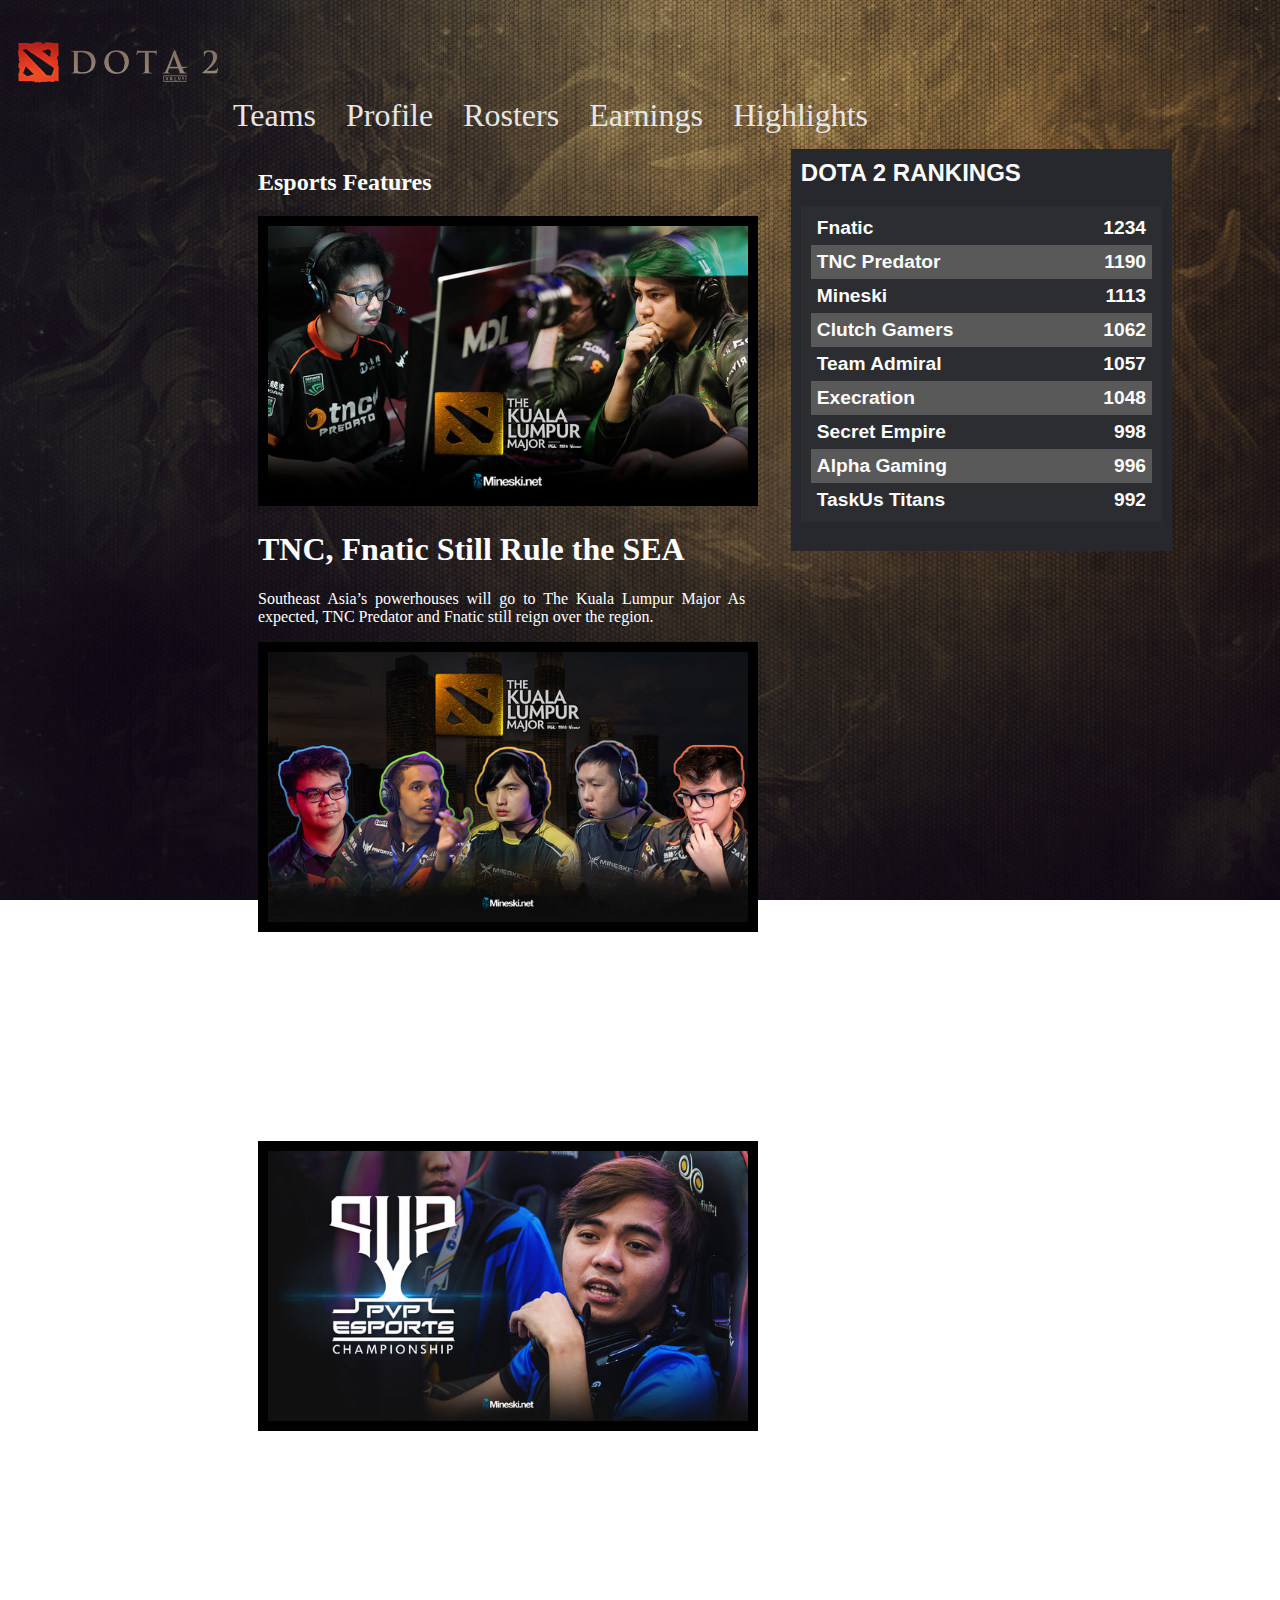
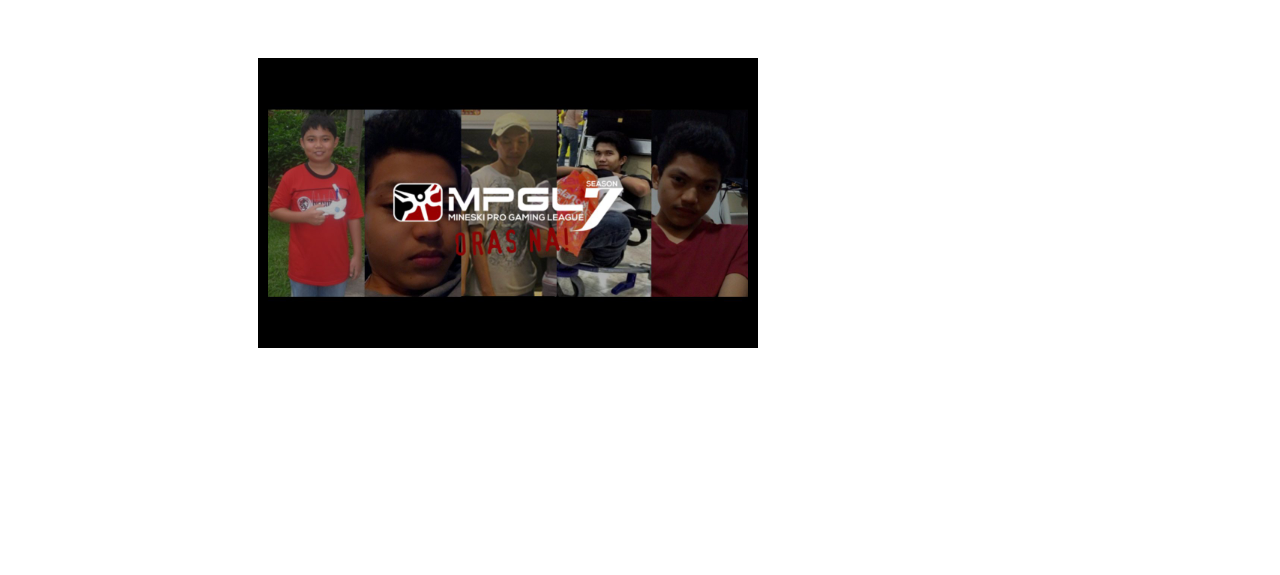
<file: index.html>
<!DOCTYPE html>
<html>
<head>
	<title>Dota Rosters</title>
	<link rel="stylesheet" type="text/css" href="css\grid.css">
	<link rel="stylesheet" type="text/css" href="css\style.css">

<body>
	<header>
	<div class="col-1">	
		<div class="ll">
			<a href="index.html"><img src="photos\Logo_Dota_2.png" width="200px"></a>
		</div>
	</div>
		<nav>
		<div class="row-1">
			<ul class="list">
				<li><a href="teams.html">Teams</a></li>
				<li><a href="profile.html">Profile</a></li>
				<li><a href="#">Rosters</a></li>
				<li><a href="#">Earnings</a></li>
				<li><a href="#">Highlights</a></li>


			</ul>


		</div>
		</nav>
	</header>
	<content>
		<div class="col-12">	
			<div class="rank">
				DOTA 2 RANKINGS
				<ol>
					<li>Fnatic <div class="rankk">1234</div></li>
					<li>TNC Predator <div class="rankk">1190</div></li>
					<li>Mineski <div class="rankk">1113</div></li>
					<li>Clutch Gamers <div class="rankk">1062</div></li>
					<li>Team Admiral <div class="rankk">1057</div></li>
					<li>Execration <div class="rankk">1048</div></li>
					<li>Secret Empire <div class="rankk">998</div></li>
					<li>Alpha Gaming <div class="rankk">996</div></li>
					<li>TaskUs Titans <div class="rankk">992</div></li>	
				</ol>



			</div>
		<div class="col-7">
			<article class="roi">
				<h2>Esports Features</h2>
				<a href="a1.html"><img src="photos/articl1.jpg"></a><h1 class="zz">TNC, Fnatic Still Rule the SEA</h1>
				<p>Southeast Asia’s powerhouses will go to The Kuala Lumpur Major
As expected, TNC Predator and Fnatic still reign over the region.</p>
				<a href="a2.html"><img src="photos/article2.jpg"></a><h1 class="zz">What Should We Expect At The KL Major SEA Qualifiers?</h1><p>Get your bodies ready for the 2018-2019 Dota Pro Circuit season
TNC Predator versus Lotac and other things we should keep an eye out At the SEA qualifiers of the first Major tournament of the 2018-2019 Dota Pro Circuit.</p>
				<a href="a3.html"><img src="photos/article3.jpg"></a><h1 class="zz">Raging Potato’s New Team May Represent PH For SG’s Biggest Esports Event</h1><p>LFS will play at the PVP Esports Championship Dota 2 Philippines Qualifier Finals
We found Raging Potato's new team and they will be playing at the PVP Esports Championship Qualifier Finals tomorrow.</p>
				<a href="a4.html"><img src="photos/article4.jpg"></a><h1 class="zz">Mindanao Rising: CDO's INTB first to enter Class A finals</h1><p>INTB first to the Finals
Mindanao may have finally found the team that could posibly carry their hopes to Class S next leg, as Cagayan De Oro's It's In The Bag (INTB; formerly Comeback is Real) dominated Extreme Gaming Philippines (EXG) 2-0 in the winner bracket finals in order to be the first team through to the Class A Grand Finals.</p>



			</article>
			

		</div>


		


	</content>

</body>
</html>
</file>
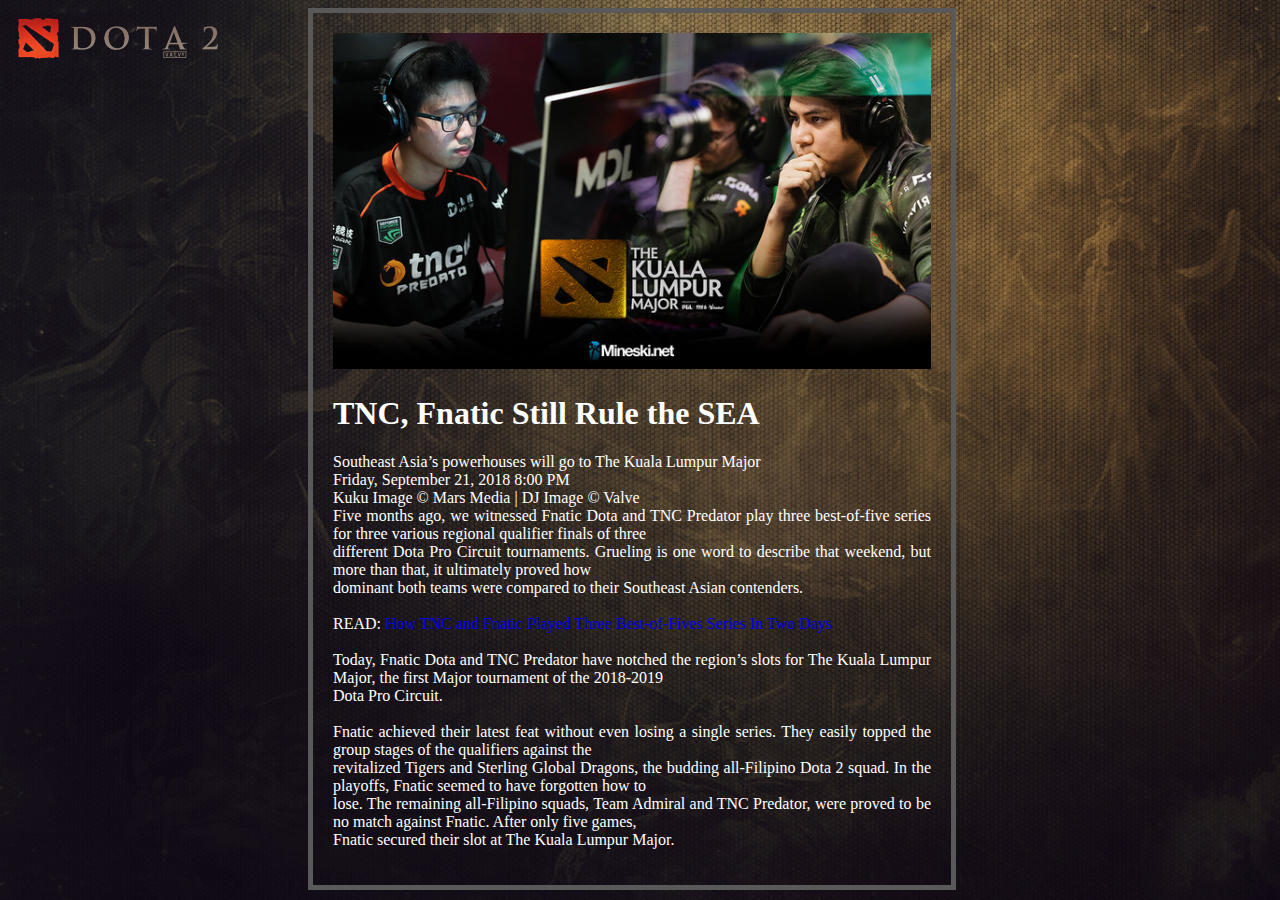
<file: a1.html>
<!DOCTYPE html>
<html>
<head>
	<title>TNC, Fnatic Still Rule the SEA</title>
	<link rel="stylesheet" type="text/css" href="css\grid.css">
	<link rel="stylesheet" type="text/css" href="css\style.css">

</head>
<body>
	<div class="ll">
			<a href="index.html"><img src="photos\Logo_Dota_2.png" width="200px"></a>
		</div>
	<div class="col-9">
		<div class="a1">
			<img class="z" src="photos/articl1.jpg">
			<h1 class="c">TNC, Fnatic Still Rule the SEA</h1>
			<p class="x">Southeast Asia’s powerhouses will go to The Kuala Lumpur Major<br>



Friday, September 21, 2018 8:00 PM<br>
Kuku Image © Mars Media | DJ Image © Valve<br>

Five months ago, we witnessed Fnatic Dota and TNC Predator play three best-of-five series for three various regional qualifier finals of three<br>different Dota Pro Circuit tournaments. Grueling is one word to describe that weekend, but more than that, it ultimately proved how<br> dominant both teams were compared to their Southeast Asian contenders.<br><br>

READ: <a class="how" href="#">How TNC and Fnatic Played Three Best-of-Fives Series In Two Days</a><br><br>

Today, Fnatic Dota and TNC Predator have notched the region’s slots for The Kuala Lumpur Major, the first Major tournament of the 2018-2019<br> Dota Pro Circuit.<br><br>

Fnatic achieved their latest feat without even losing a single series. They easily topped the group stages of the qualifiers against the<br> revitalized Tigers and Sterling Global Dragons, the budding all-Filipino Dota 2 squad. In the playoffs, Fnatic seemed to have forgotten how to<br> lose. The remaining all-Filipino squads, Team Admiral and TNC Predator, were proved to be no match against Fnatic. After only five games,<br> Fnatic secured their slot at The Kuala Lumpur Major.</p>

		</div>
	</div>		
</body>
</html>
</file>
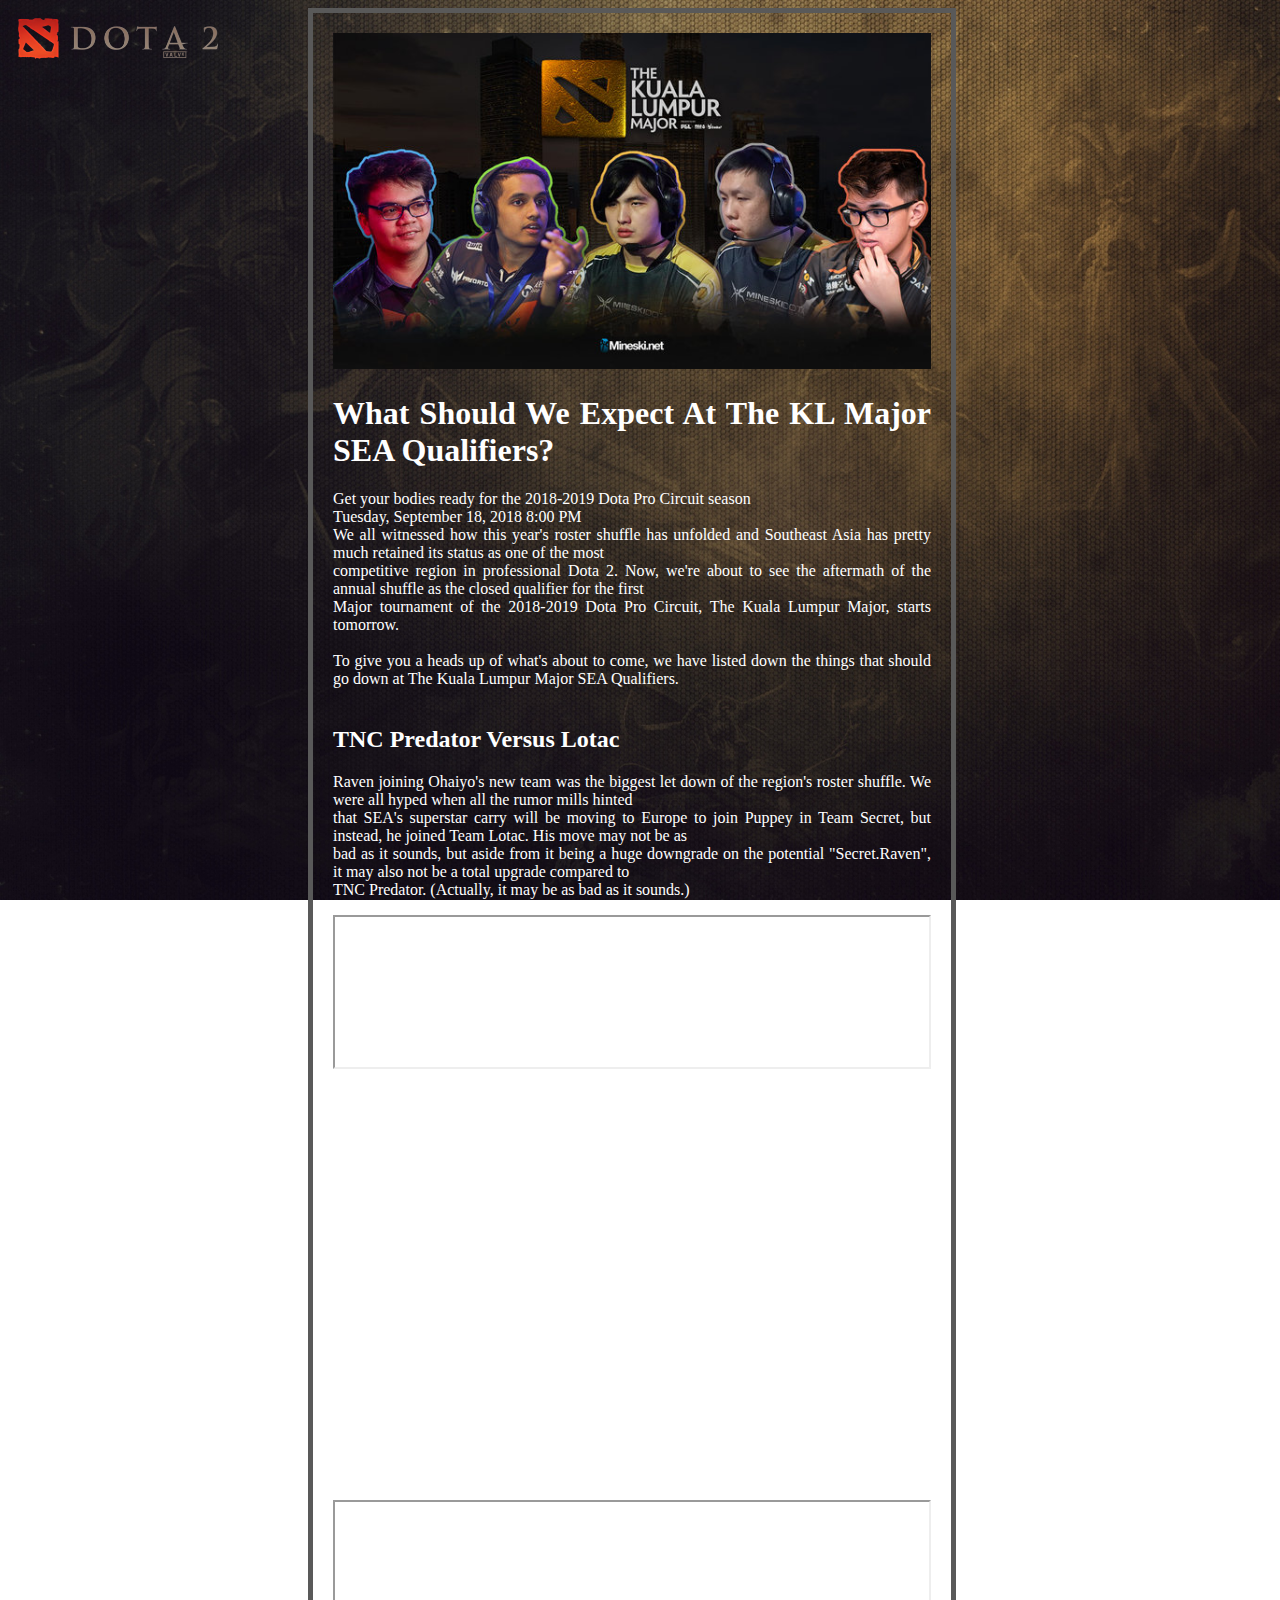
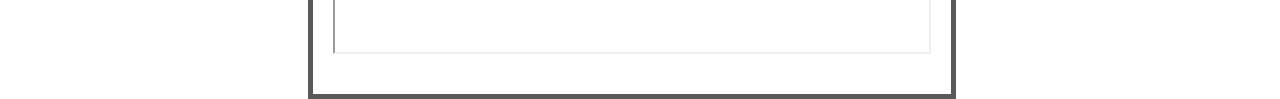
<file: a2.html>
<!DOCTYPE html>
<html>
<head>
	<title>What Should We Expect At The KL Major SEA Qualifiers?</title>
	<link rel="stylesheet" type="text/css" href="css\grid.css">
	<link rel="stylesheet" type="text/css" href="css\style.css">

</head>
<body>
	<div class="ll">
			<a href="index.html"><img src="photos\Logo_Dota_2.png" width="200px"></a>
		</div>
	<div class="col-9">
		<div class="a1">
			<img class="z" src="photos/article2.jpg">
			<h1 class="c">What Should We Expect At The KL Major SEA Qualifiers?</h1>
			<p class="x">Get your bodies ready for the 2018-2019 Dota Pro Circuit season<br>



Tuesday, September 18, 2018 8:00 PM<br>
We all witnessed how this year's roster shuffle has unfolded and Southeast Asia has pretty much retained its status as one of the most <br>competitive region in professional Dota 2. Now, we're about to see the aftermath of the annual shuffle as the closed qualifier for the first <br>Major tournament of the 2018-2019 Dota Pro Circuit, The Kuala Lumpur Major, starts tomorrow.<br><br>

To give you a heads up of what's about to come, we have listed down the things that should go down at The Kuala Lumpur Major SEA Qualifiers.<br><br></p>

			<h2 class="c">TNC Predator Versus Lotac</h2>
			<p class="x">Raven joining Ohaiyo's new team was the biggest let down of the region's roster shuffle. We were all hyped when all the rumor mills hinted <br>that SEA's superstar carry will be moving to Europe to join Puppey in Team Secret, but instead, he joined Team Lotac. His move may not be as <br>bad as it sounds, but aside from it being a huge downgrade on the potential "Secret.Raven", it may also not be a total upgrade compared to <br>TNC Predator. (Actually, it may be as bad as it sounds.)</p>
			<iframe class="z" src="https://www.facebook.com/plugins/post.php?href=https%3A%2F%2Fwww.facebook.com%2FOhaiyoDota%2Fposts%2F1825896690859718" width="500" height="200"></iframe>
			
				<h2 class="c">The Return of All-Filipino Dota 2 Teams</h2>
				<p class="x">
For several years, TNC Predator has been the sole Filipino representative in international tournaments. It's been a long while since the last<br> time they had a brother that can help wave the Filipino flag in the higher echelons of professional Dota 2 competitions, especially after <br>the rise of SEA powerhouses.<br><br>

But this time at The Kuala Lumpur Major SEA Qualifiers, TNC Predator have brought in some reinforcements. Half of the teams that will be <br>fighting for the region's slots are Philippine-based Dota 2 teams with an all-Filipino lineup: TNC Predator, Execration, Sterling Global <br>Dragons, and Admiral Dota.<br><br>

The last two teams that completed the closed qualifier of the 2018-2019 Dota Pro Circuit's Major qualifiers hailed from the grueling open <br>qualifiers. Despite their seemingly unheard names. SG Dragons and Admiral Dota are no longer strangers in competitive gaming. Both teams are <br>composed of with the right mix of veteran and rising Filipino talents.<br><br>

In fact, Admiral Dota will even represent the Philippines at Singapore's biggest esports event of the year, the PVP Esports Championship.<br>
<iframe class="z" src="https://www.facebook.com/plugins/post.php?href=https%3A%2F%2Fwww.facebook.com%2Fpvpesportsgg%2Fposts%2F277217223101259" width="500" height="700"></iframe>
				

			</p>

		</div>
	</div>		
</body>
</html>
</file>
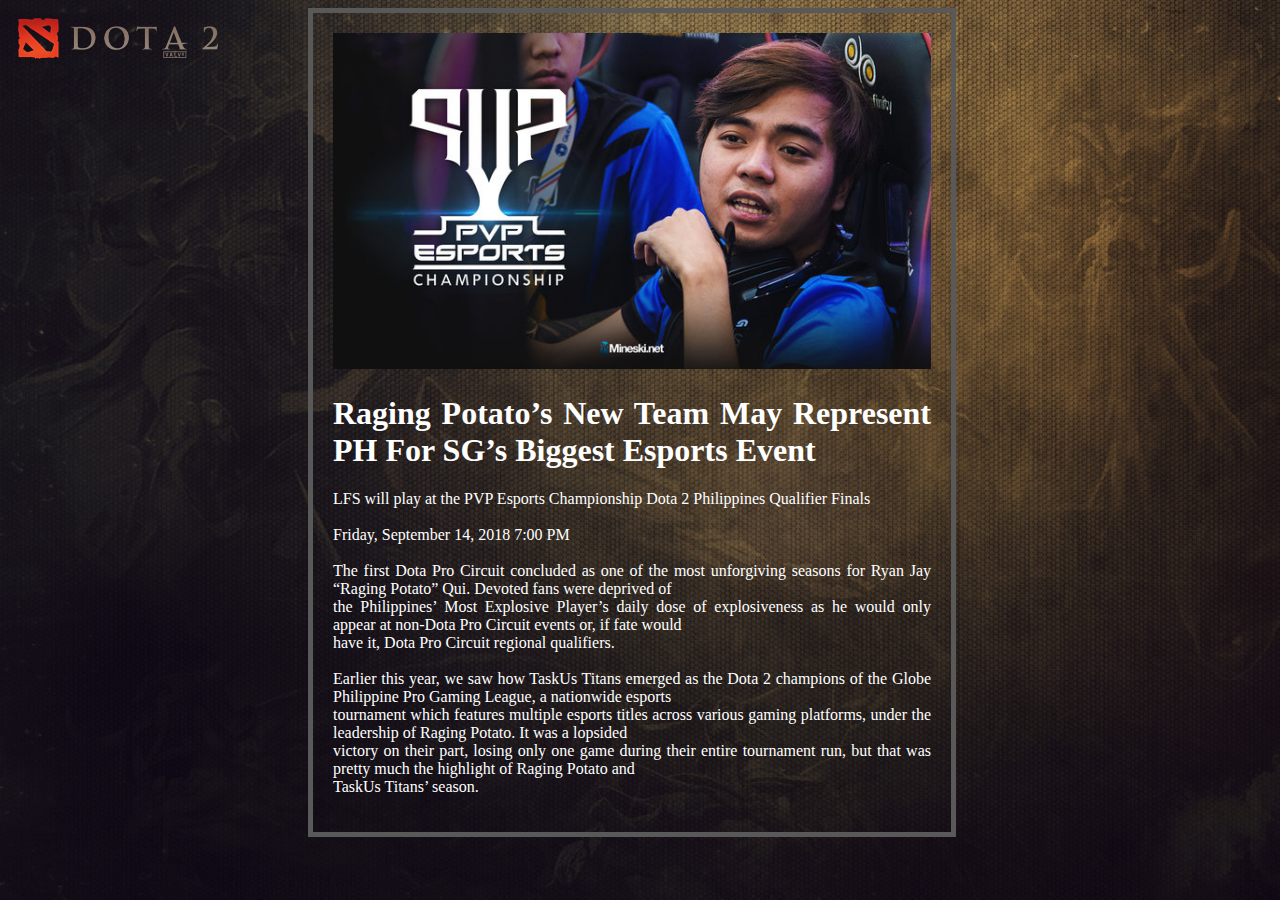
<file: a3.html>
<!DOCTYPE html>
<html>
<head>
	<title>Raging Potato’s New Team May Represent PH For SG’s Biggest Esports Event</title>
	<link rel="stylesheet" type="text/css" href="css\grid.css">
	<link rel="stylesheet" type="text/css" href="css\style.css">

</head>
<body>
	<div class="ll">
			<a href="index.html"><img src="photos\Logo_Dota_2.png" width="200px"></a>
		</div>
	<div class="col-9">
		<div class="a1">
			<img class="z" src="photos/article3.jpg">
			<h1 class="c">Raging Potato’s New Team May Represent PH For SG’s Biggest Esports Event</h1>
			<p class="x">LFS will play at the PVP Esports Championship Dota 2 Philippines Qualifier Finals<br><br>



Friday, September 14, 2018 7:00 PM<br><br>

The first Dota Pro Circuit concluded as one of the most unforgiving seasons for Ryan Jay “Raging Potato” Qui. Devoted fans were deprived of<br> the Philippines’ Most Explosive Player’s daily dose of explosiveness as he would only appear at non-Dota Pro Circuit events or, if fate would <br>have it, Dota Pro Circuit regional qualifiers.<br><br>

Earlier this year, we saw how TaskUs Titans emerged as the Dota 2 champions of the Globe Philippine Pro Gaming League, a nationwide esports <br>tournament which features multiple esports titles across various gaming platforms, under the leadership of Raging Potato. It was a lopsided <br>victory on their part, losing only one game during their entire tournament run, but that was pretty much the highlight of Raging Potato and <br>TaskUs Titans’ season.

</p>

		</div>
	</div>		
</body>
</html>
</file>
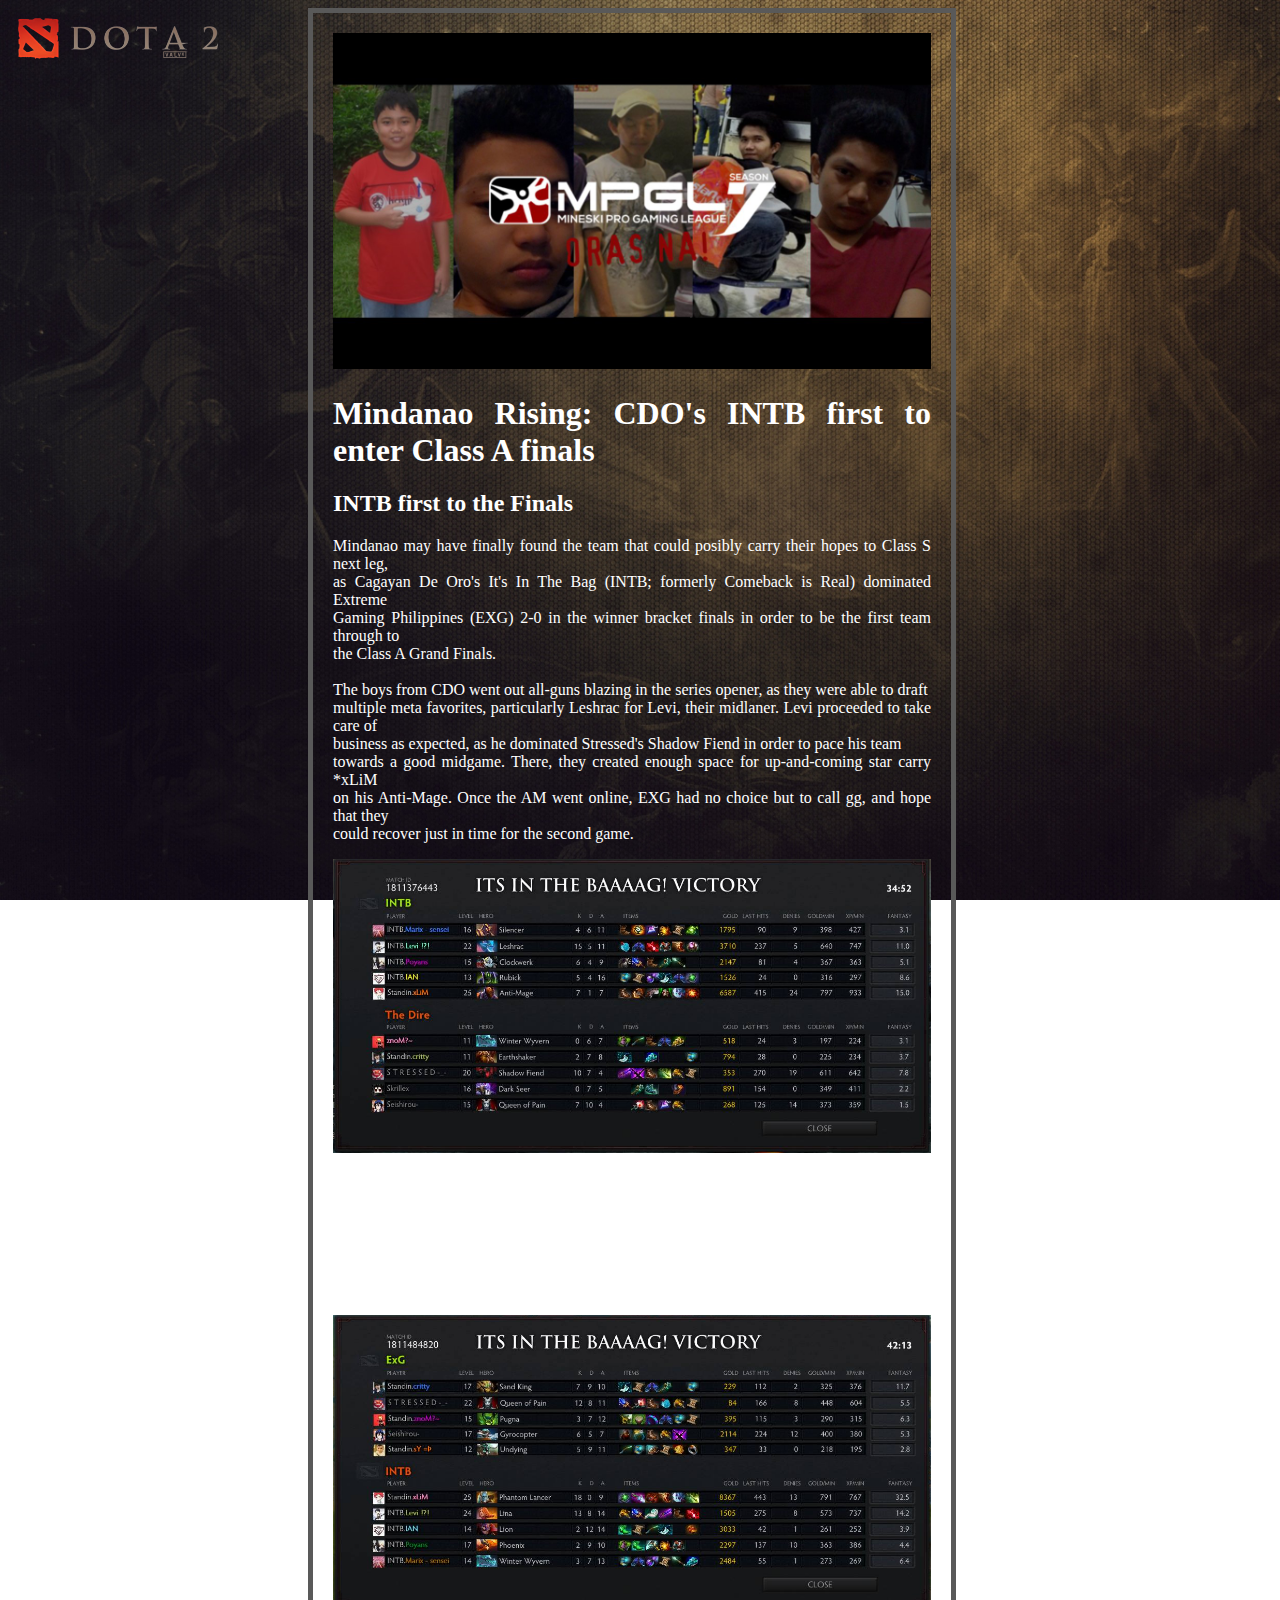
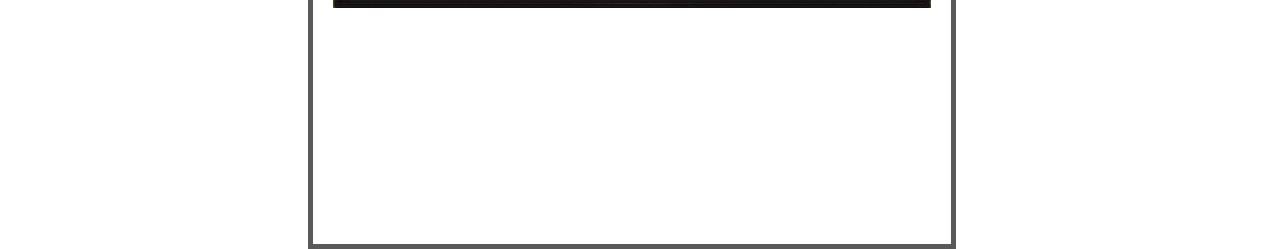
<file: a4.html>
<!DOCTYPE html>
<html>
<head>
	<title>Mindanao Rising: CDO's INTB first to enter Class A finals</title>
	<link rel="stylesheet" type="text/css" href="css\grid.css">
	<link rel="stylesheet" type="text/css" href="css\style.css">

</head>
<body>
	<div class="ll">
			<a href="index.html"><img src="photos\Logo_Dota_2.png" width="200px"></a>
		</div>
	<div class="col-9">
		<div class="a1">
			<img class="z" src="photos/article4.jpg">
			<h1 class="c">Mindanao Rising: CDO's INTB first to enter Class A finals</h1>
			<h2 class="c">INTB first to the Finals</h2>
			<p class="x">Mindanao may have finally found the team that could posibly carry their hopes to Class S next leg,<br> as Cagayan De Oro's It's In The Bag (INTB; formerly Comeback is Real) dominated Extreme<br> Gaming Philippines (EXG) 2-0 in the winner bracket finals in order to be the first team through to<br> the Class A Grand Finals.<br><br>

The boys from CDO went out all-guns blazing in the series opener, as they were able to draft<br> multiple meta favorites, particularly Leshrac for Levi, their midlaner. Levi proceeded to take care of<br> business as expected, as he dominated Stressed's Shadow Fiend in order to pace his team<br> towards a good midgame. There, they created enough space for up-and-coming star carry *xLiM <br>on his Anti-Mage. Once the AM went online, EXG had no choice but to call gg, and hope that they<br> could recover just in time for the second game.</p>
			<img class="z" src="photos/m1.png">
			<p class="x">Unfortunately for the teams based off Mandaluyong, the second game was nothing <br>short of a coming out party for xLiM, whose Phatntom Lancer this time around provided the very<br> difference between a win and a loss for INTB. Despite being pressured early on in the laning <br>phase, as wellas participating in most teamfights, xLiM raced to a 10K+ gold lead over his <br>EXG counterpart, propelling his team to finally claim their trip to the finals. The rising star<br> finished the series with an accumulated kill-score of 25-1-16, for a 41 KDA rating.</p>
			<img class="z" src="photos/m2.png">
			<p class="x">After over a year of having no team from Mindanao enter Class S, the battlefield of<br> the big boys, with only Cebu's Arcanys to represent the entire Southern half of the <br>archipelago, Marix's INTB squad now shines as a new hope for Mindanao. However, they have to<br> claim two more wins before they can challenge Arcanys for Class S standing.<br><br>

Class A finals is next week, September 29. INTB enter the bo5 with a 1-0 advantage by virtue of topping the<br> upper bracket. INTB take on whoever will make it out of the lower bracket finals between EXG and Raging WePlay.</p>
		</div>
	</div>		
</body>
</html>
</file>
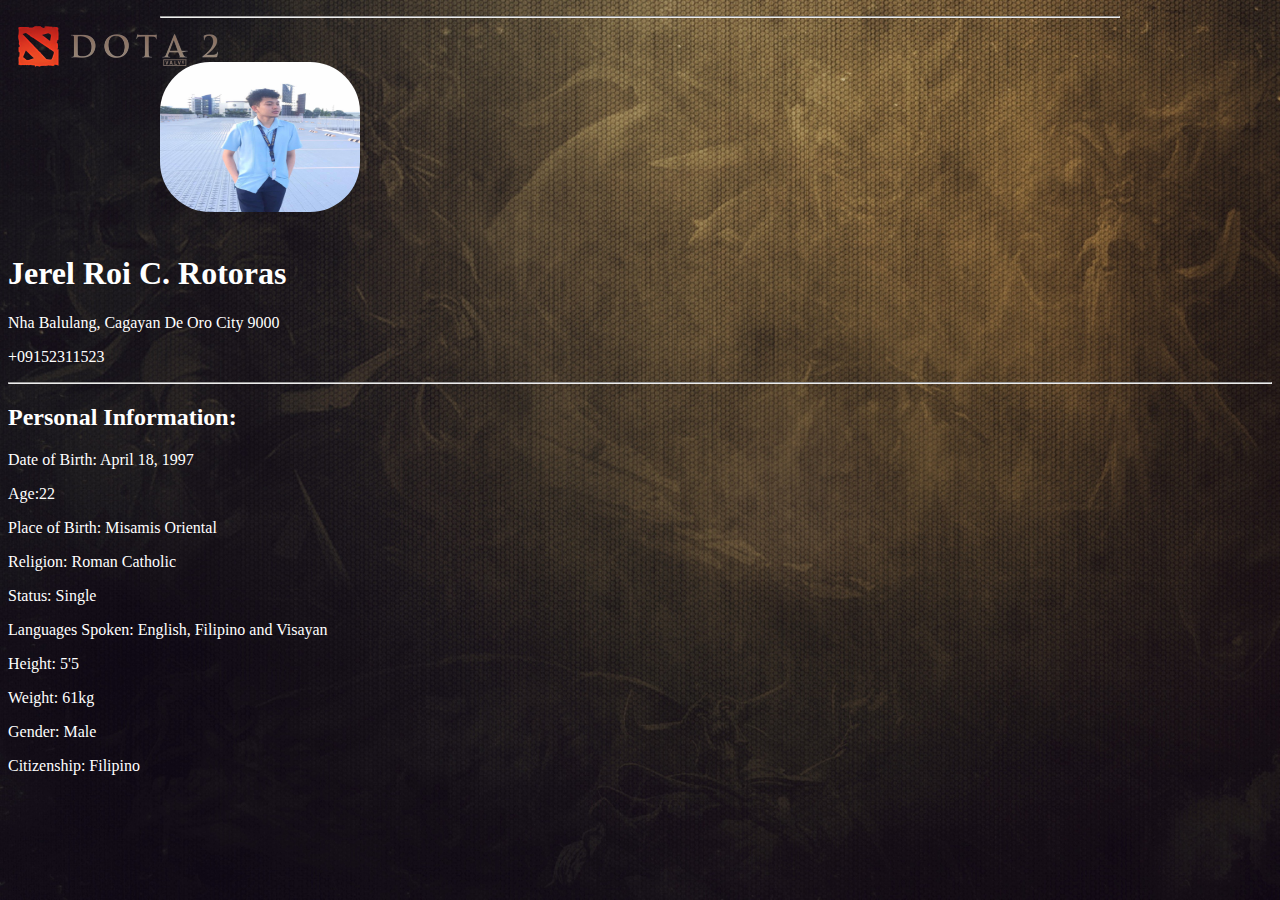
<file: profile.html>
<!DOCTYPE html>
		<html>
		<head>
			<title>Student Profile</title>
			<meta charset="utf-8">
			<meta name="viewport" content="width=device-width, initial-scale=1.0">
			<link rel="stylesheet" type="text/css" href="css/grid.css">
			<link rel="stylesheet" type="text/css" href="css/style.css">
			<link rel="shortcut icon" type="text/css" href="IMAGES/LOGO/profile.jfif">


		</head>
		<body class="body-background">
			<header>
	<div class="col-1">	
		<div class="ll">
			<a href="index.html"><img src="photos\Logo_Dota_2.png" width="200px"></a>
		</div>
	</div>
			<ul>

  
</ul>
			
			<div id="main">
				<header class="row" id="main-header">
					
					<hr>
				</header>
		
							<div><br><br>
								<img class="image" src="images/Main-pic/Profile-Pic.jpg" width="200" height="150">
								
							</div>
			
			</div><br>
			<div class="Info">
				
			<h1>Jerel Roi C. Rotoras</h1>
			<p>Nha Balulang, Cagayan De Oro City 9000</p>
			<p>+09152311523 <hr>
								
						
							</p>
							<h2>Personal Information:</h2>
							
							<p>	Date of Birth: April 18, 1997 </p>
							<p>	Age:22 </p>
							<p>	Place of Birth: Misamis Oriental </p>
							<p>	Religion: Roman Catholic </p>
							<p>	Status: Single </p>
							<p>	Languages Spoken: English, Filipino and Visayan </p>
							<p>	Height: 5'5	</p>
							<p>	Weight: 61kg </p>
							<p>	Gender: Male </p>
							<p>	Citizenship: Filipino </p>
							
			</div>					
							
		</body>
		</html>
</file>
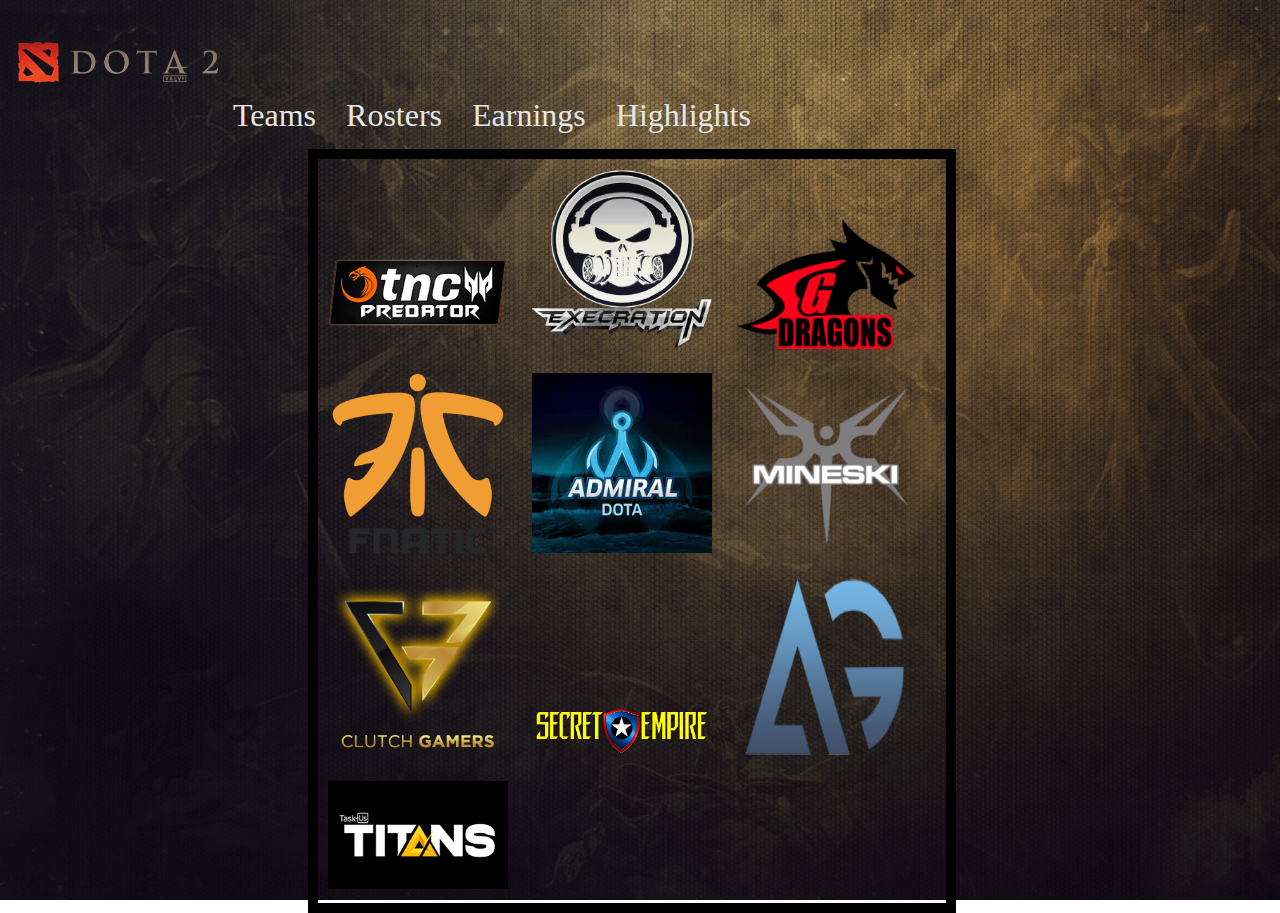
<file: teams.html>
<!DOCTYPE html>
<html>
<head>
	<title>Teams</title>
	<link rel="stylesheet" type="text/css" href="css\grid.css">
	<link rel="stylesheet" type="text/css" href="css\style.css">
</head>
<body>
	<header>
	<div class="col-1">	
		<div class="ll">
			<a href="index.html"><img src="photos\Logo_Dota_2.png" width="200px"></a>
		</div>
	</div>
		
		<nav>
		<div class="row-1">
			<ul class="list">
				<li><a href="teams.html">Teams</a></li>
				<li><a href="#">Rosters</a></li>
				<li><a href="#">Earnings</a></li>
				<li><a href="#">Highlights</a></li>


			</ul>


		</div>
		</nav>
	</header>
	<div class="col-9">
		<div class="t">
			<img class="t1" src="photos/tnc.png">
			<img class="t1" src="photos/exe.png">
			<img class="t1" src="photos/sgd.png">
			<img class="t1" src="photos/fnatic.png">
			<img class="t1" src="photos/admiral.jpg">
			<img class="t1" src="photos/min.png">
			<img class="t1" src="photos/cg.png">
			<img class="t1" src="photos/secret.png">
			<img class="t1" src="photos/alpha.png">
			<img class="t1" src="photos/task.png">



		</div>
	</div>

</body>
</html>
</file>
<file: css/grid.css>
* {
    box-sizing: border-box;
}


/* For mobile */
[class*="col-"] {
    
    width: 100%;
    float: left;
    padding: 0px;
}

.row::after {
    content: "";
    clear: both;
    display: table;
}

.col-1 {}
.col-2 {}
.col-3 {}
.col-4 {  }
.col-5 {}
.col-6 {}
.col-7 {}
.col-8 { /*background-color:  #80bfff;*/}
.col-9 {}
.col-10 {}
 .col-11 {}
 .col-12 { /*background-color: #ccebff;*/ }

/* Desktop */
@media only screen and (min-width: 768px) {

     #main {
        width: 960px;
        margin: 0 auto;

    }
    .col-1 {width: 8.33%;}
    .col-2 {width: 16.66%;}
    .col-3 {width: 25%;}
    .col-4 {width: 33.33%;}
    .col-5 {width: 41.66%;}
    .col-6 {width: 50%;}
    .col-7 {width: 58.33%;}
    .col-8 {width: 66.66%;}
    .col-9 {width: 75%;}
    .col-10 {width: 83.33%;}
    .col-11 {width: 91.66%;}
    .col-12 {width: 100%;}


}
</file>
<file: css/style.css>
.ll:hover {
	-webkit-transform: scale(1.3);
    -ms-transform: scale(1.3);
    transform: scale(1.3);

}
.ll {
	max-width: 200px;
	padding: 10px;
	position: fixed;
}

body {
	background-image: url("../photos/bg.jpg");
	background-repeat: no-repeat;
	background-size: cover;
		
	background-attachment: fixed;
	
}

.list {
	
	list-style-type: none;
	font-size: 2em;
	margin-left: 170px;



}

.list > li {
	
    color: #e6e6e6;
    text-align: center;
    padding: 15px;
    text-decoration: none;
	float: left;
	margin-top: 50px;


}
.list > li >a:hover {
	color: white;

}
.list > li a {

	text-decoration: none;
	color: #e6e6e6;
}


.rank {
	
	border: solid none;



	font-size: 1.5em;
	float: right;
	margin-right: 100px;
	
    
    background-color:   #27282d	;
    color: #fcfcfc;
    
    padding: 10px 10px;
    font-family: Roboto-Condensed,"Helvetica Neue",Helvetica,Arial,sans-serif;
   	font-weight: 600;




}


.rank > ol {
	padding: 5px 10px;
    list-style: none;
    background-color: rgba(52,52,55,.4);
    font-size: .8em;



}

.rank > ol > li:nth-child(even) {
	background-color: #595959;



}
.rank > ol > li {
	padding: 6px;



}


.rankk {
	float: right;	
	margin-left: 150px;
}
.rank > ol > li:hover {
	color: black;


}

article > a > img {

	height: 100%;
	width: 500px;
	

	
}

.roi {
	
	color: white;
	text-align:	justify;
	margin-left: 250px;


}

.roi img {
	border: 10px solid black;

}

.x,.c{
	
	
	color: white;
	text-align: justify;



}
.z {
	
	width: 450px;
	width: 100%;
    height: auto;	
    
}

	
.a1 { 
	margin-left: 300px;
	border: 5px solid #595959;
	padding: 20px;


 }
.how {
	text-decoration: none;
}

.c{
	font-weight: bold;
}

.zz {
	font-weight: bold;
	font-size: 2em;

}
.t {
	border: 10px solid black;
	margin-left: 300px;
		





}
.t1 {
	
	padding: 10px;
	height: 100%;
	width: 200px;	



}
.Info {

	color: white;

}
.image {
	border-radius: 50px;
}
</file>
